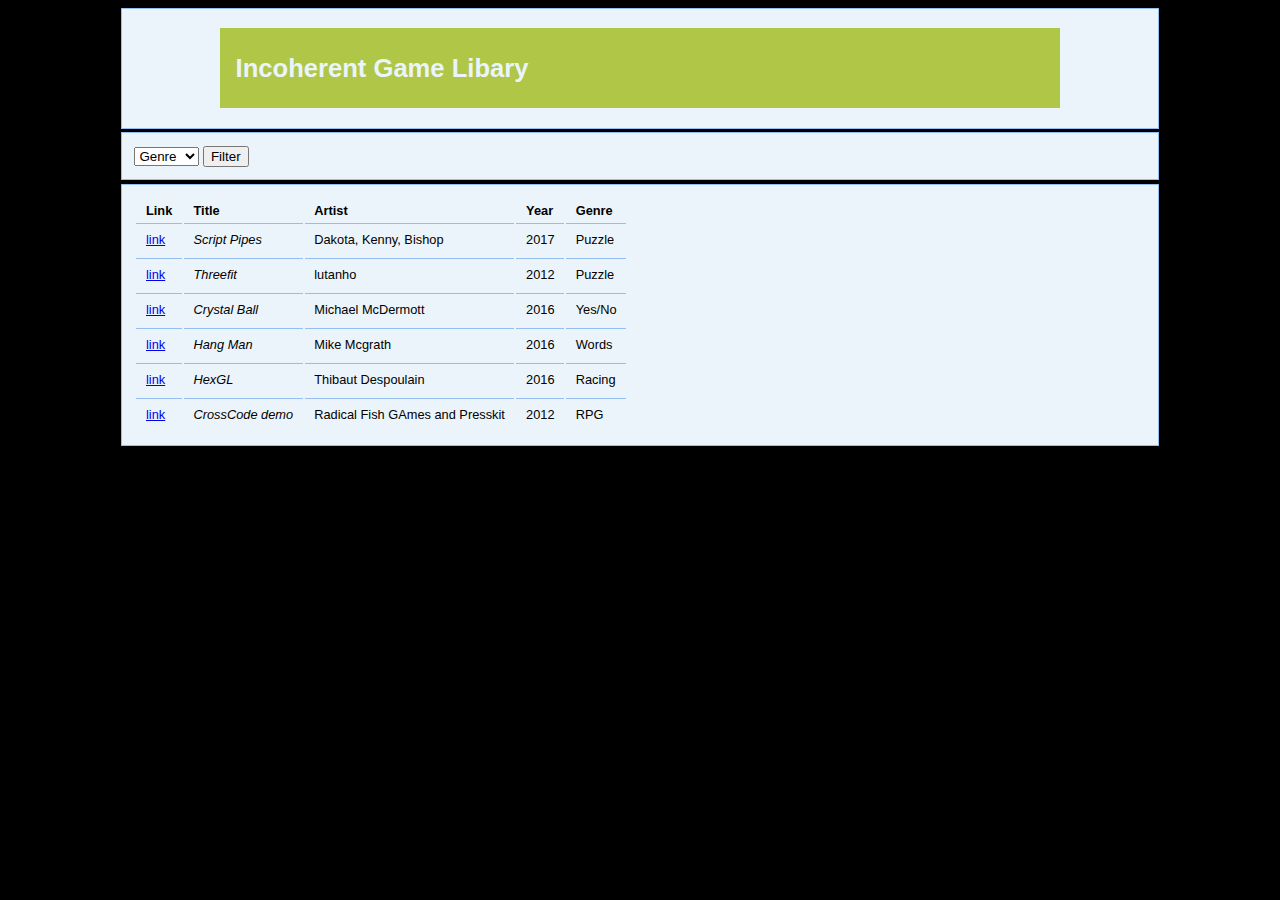
<file: index.html>
<!DOCTYPE html>
<html>
<head lang="en">
   <meta charset="utf-8">
   <title>Incoherent Game Libary</title>    
   <link rel="stylesheet" href="Pipeformatting.css" />
</head>
<body>
<form method="get" action="">
<div id="Tytle">
   <h1>Incoherent Game Libary</h1>
</div>   
<div id="choiceBox">
   <select name="filter" id="Selected">
      <option value="0">Genre</option>
      <option value="1">Puzzle</option>
      <option value="1">Yes/No</option>
      <option value="2">RPG</option>
      <option value="3">Words</option>
      <option value="4">Racing</option>
   </select>
   <input type="button" value="Filter" onclick="myFunction();" />
</div>
<div id="gameList">
   <table id="table">
      <thead>
         <tr>
            <th colspan="1">Link</th>
            <th scope="col">Title</th>
            <th scope="col">Artist</th>    
            <th scope="col">Year</th> 
            <th scope="col">Genre</th> 
         </tr>
      </thead>
      <tbody>
         <tr>
             <td><a href="PipeGame.html">link</a></td>
            <td><em>Script Pipes</em></td>
            <td>Dakota, Kenny, Bishop</td>           
            <td>2017</td>
            <td>Puzzle</td>  
         </tr>
          <tr>
             <td><a href="http://www.lutanho.net/play/threefit.html">link</a></td>
            <td><em>Threefit</em></td>
            <td>lutanho</td>           
            <td>2012</td>
            <td>Puzzle</td>  
         </tr>
          <tr>
             <td><a href="http://www.javascriptkit.com/script/script2/crystal.shtml">link</a></td>
            <td><em>Crystal Ball</em></td>
            <td>Michael McDermott</td>           
            <td>2016</td>
            <td>Yes/No</td>  
         </tr>
          <tr>
             <td><a href="http://www.javascriptkit.com/script/script2/hangman.shtml">link</a></td>
            <td><em>Hang Man</em></td>
            <td>Mike Mcgrath</td>           
            <td>2016</td>
            <td>Words</td>  
         </tr>
          <tr>
             <td><a href="http://hexgl.bkcore.com/play/">link</a></td>
            <td><em>HexGL</em></td>
            <td>Thibaut Despoulain</td>           
            <td>2016</td>
            <td>Racing</td>  
         </tr>
          <tr>
             <td><a href="http://www.cross-code.com/en/start">link</a></td>
            <td><em>CrossCode demo</em></td>
            <td>Radical Fish GAmes and Presskit</td>           
            <td>2012</td>
            <td>RPG</td>
         </tr>
      </tbody>
   </table>
   <script type="text/javascript">
function myFunction() {
// test2
 var newinput = document.getElementById("Selected");
 var text = newinput.options[newinput.selectedIndex].text;
 console.log(text);
 var Uptext = text.toUpperCase();
 var table = document.getElementById("table");
 var tr = table.getElementsByTagName("tr");
if (text=="Genre"){
   
for (var i = 0; i<tr.length;i++){
   td= tr[i].getElementsByTagName("td")[4];
       tr[i].style.display = "";
}
}
else{
for (var k = 0; k<tr.length;k++){
   td= tr[k].getElementsByTagName("td")[4];
   
 if (td) {
      if (td.innerHTML.toUpperCase().indexOf(Uptext) > -1) {
        tr[k].style.display = "";
      } else {
        tr[k].style.display = "none";
      }
    }       
  }
}
}
   </script>
   
</div>   
</form>

</body>
</html>
</file>
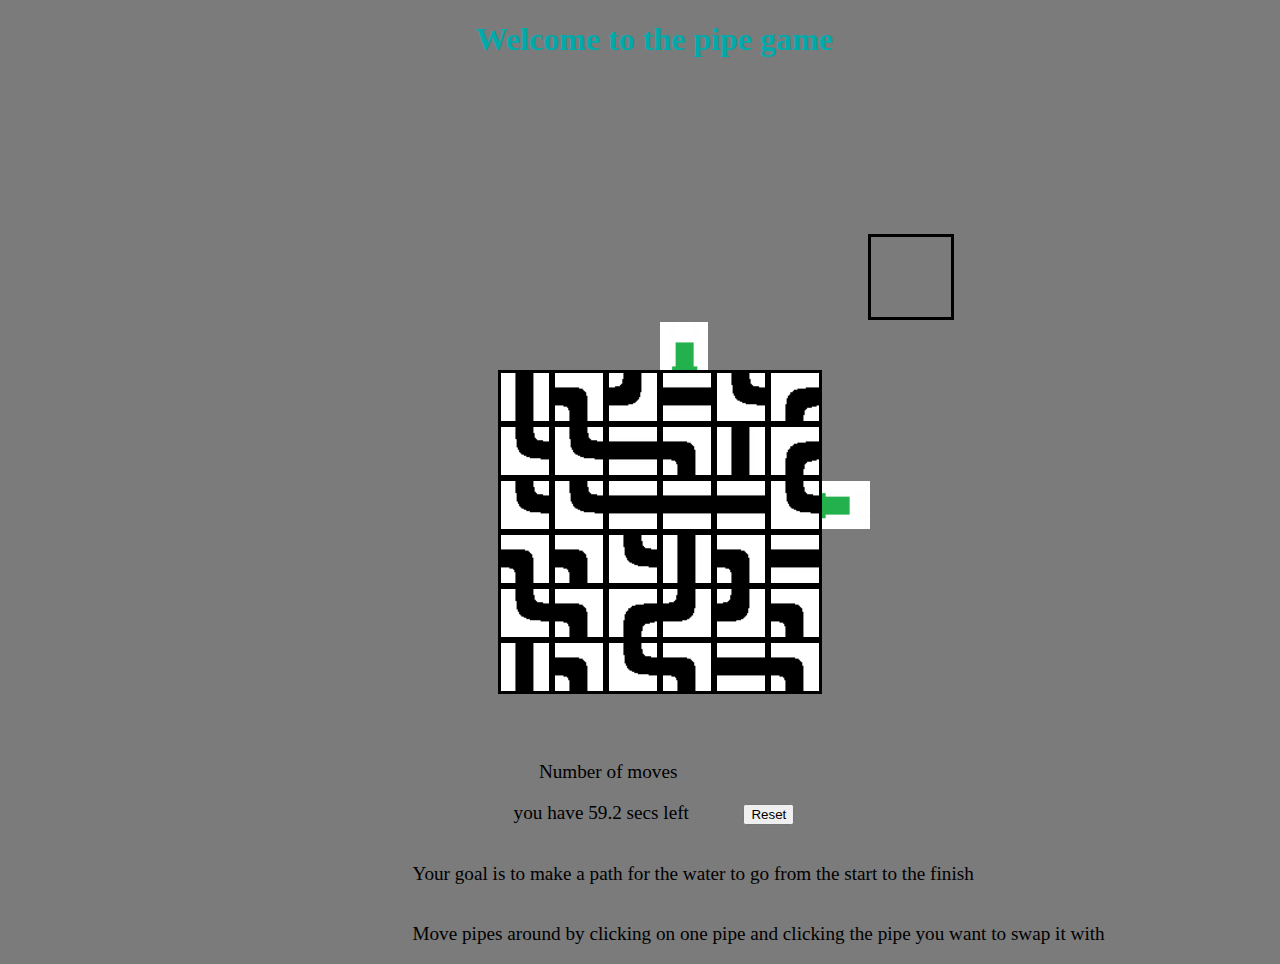
<file: PipeGame.html>
<!DOCTYPE html>
<html>
<head lang="en">
	<meta charset="utf-8">
	<title>Pipe Game</title>
	<link href="Pipe.css" rel="stylesheet">
	<script src="https://ajax.googleapis.com/ajax/libs/jquery/3.1.0/jquery.min.js"></script>
	<script type= "text/javascript" src="pipeScript.js"></script>
    <script type="text/javascript" src="Timer.js"></script>
</head>
<body>
<header>
	<h1>Welcome to the pipe game</h1>
</header>
<article>
	<table class="extraTable">
		<tr>
			<td><img src = "images/Blank.png" class="Holder"></td>
		</tr>
	</table>
	<table class="pipeTable">
		<script>writePipes();</script>
	</table>
</article>

<script>
	function refresh(){
	location.reload();
	}
	
	</script>
<p id="Moves">Number of moves </p>
<p id="timer"></p>

<button onclick="refresh();" id="reseting">Reset</button> 
	
<footer>
	<p id="instructions">Your goal is to make a path for the water to go from the start to the finish</p>
	<p id="instructions">Move pipes around by clicking on one pipe and clicking the pipe you want to swap it with</p>
</footer>
	<script type= "text/javascript" src="Listener.js"></script>
</body>
</html>
</file>
<file: Pipeformatting.css>
/* general text formatting */


body {
   font-family: "Lucida Sans", Verdana, Arial, sans-serif;
   font-size: 80%;
    background-color: #000000;
  
}
h1 {
   margin: 0.25em auto;
   background-color: #afc647;
    color:#EBF4FB;
   width: 80%;
   padding: 1em 0.6em;
   
}
div#Tytle, div#choiceBox, div#gameList{
   margin: 0.25em auto;
   background-color: #EBF4FB;
   padding: 1em;
   border: 1pt solid #95BEF0;
   width: 80%;
}
div#searchBox { margin-top: 1em; }
div#artistBox { 
   margin-top: 1em; 
   background-color: #FAFCFF;
   }


table tbody td{
   border-top: 1pt solid #95BEF0;   
   line-height: 1.5em;
   vertical-align: middle;
   padding: 0.5em 0.75em;
}
table thead th {
   text-align: left;
   padding: 0.25em 0.75em; 
}
table thead {
   background-color: #EBF4FB ;
}

}
</file>
<file: Pipe.css>
.pipeTable {
	margin: 0% 25% 0 35%;
	border: none;
/*	border-collapse: collapse;*/
	border-spacing: 0;
}
.Pipe {
	height:3em;
	width: 3em;
}
td:hover {
	border-color: red;
}
.extraTable {
/*	position: absolute;
	left: 68em;
	top: 15em;
*/	float: right;
	padding: 12% 25% 0 0;
}
.Holder {
	height:5em;
	width:5em;
}
body{
	 background-color: #7B7B7B;
}
h1{
	color: #00AAAA;
	margin-left: 37%;
}
#timer{
	font-size: larger;
	display: inline;
	margin-left: 40%;
	margin-right: 4%;
}
#Moves {
	font-size: larger;
	display: block;
	margin-left: 42%;
}
#instructions{
	margin-top: 3%;
	font-size: larger;
	margin-left: 32%;
}
td{
	border:none;
	border-style: solid;
	border-color: #000000;
	margin: 0;
	padding: 0;
}
#edge{
	border: none;
}
img{
	display: block;
}
</file>
